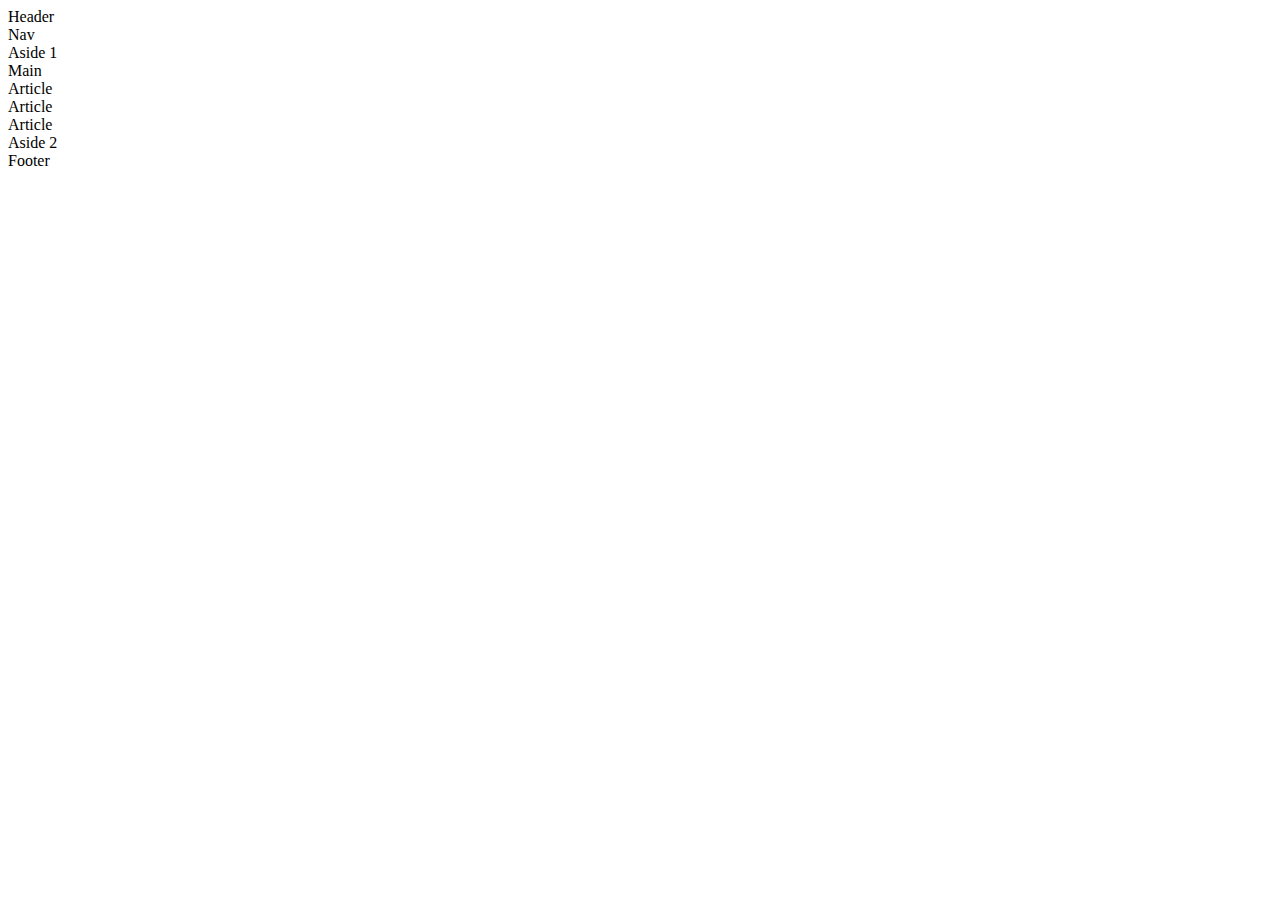
<file: practica1/index.html>
<!DOCTYPE html>
<html lang="en">
  <head>
    <meta charset="UTF-8" />
    <meta name="viewport" content="width=device-width, initial-scale=1.0" />
    <title>Practica 1</title>
  </head>
  <body>
    <header>
      Header
      <nav>Nav</nav>
    </header>

    <aside>Aside 1</aside>
    <main>
      Main
      <article>Article</article>
      <article>Article</article>
      <article>Article</article>
    </main>
    <aside>Aside 2</aside>

    <footer>Footer</footer>
  </body>
</html>
</file>
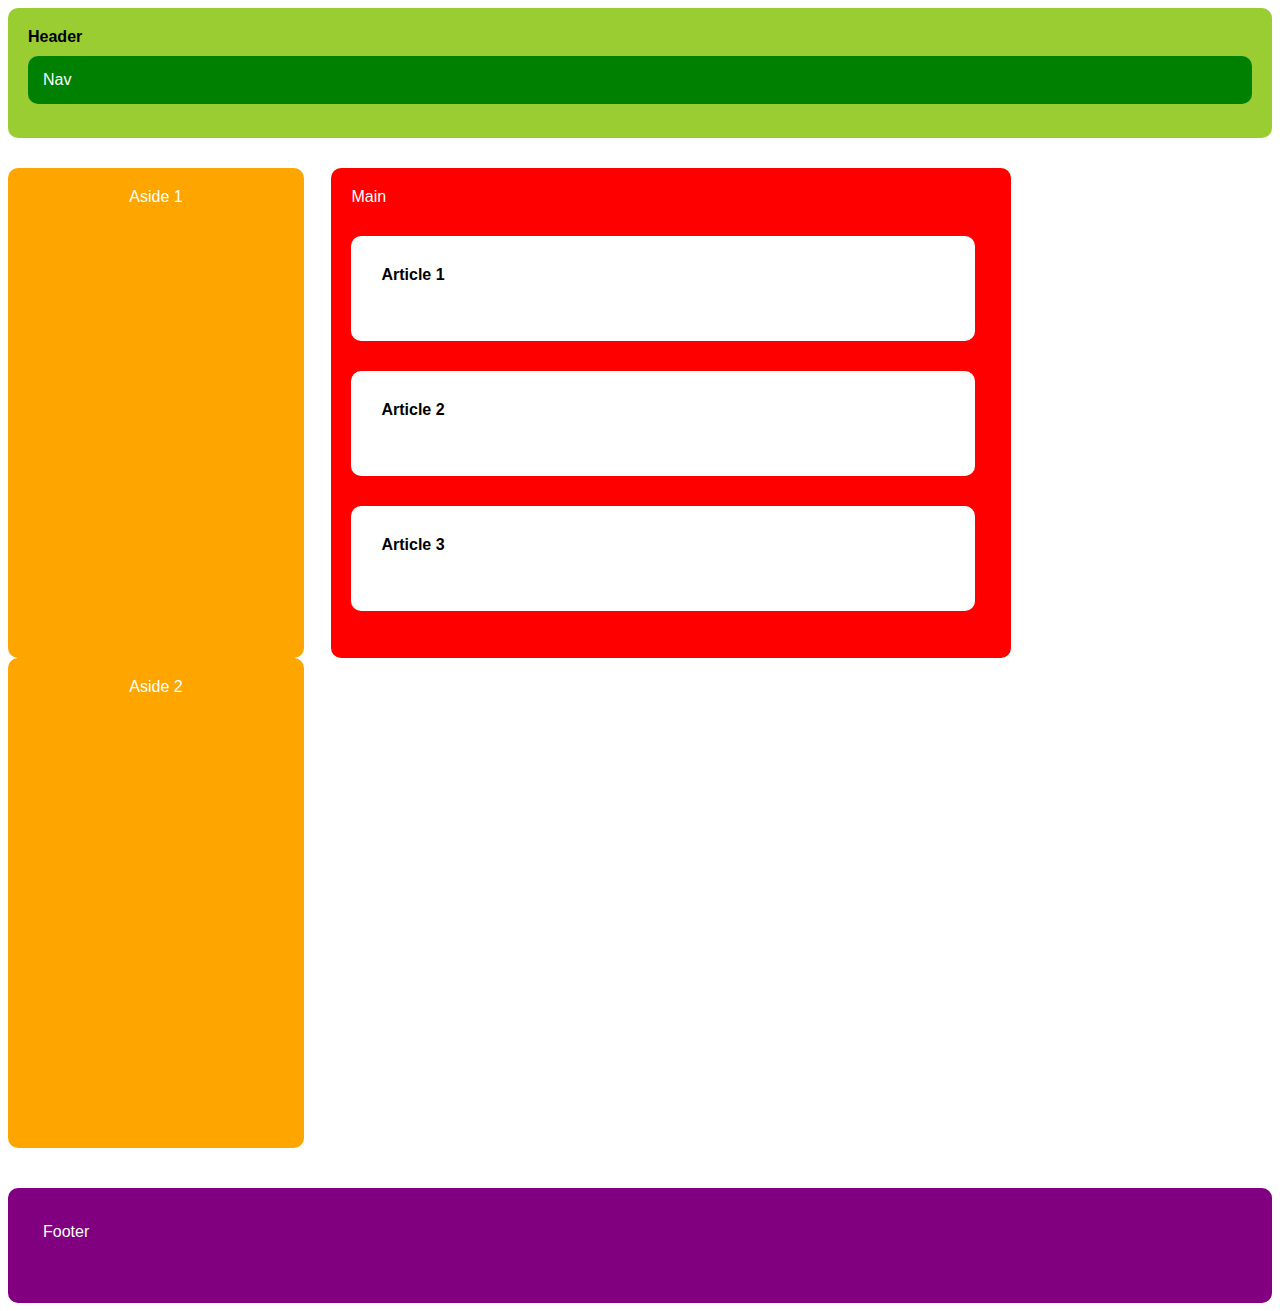
<file: practica2/index.html>
<!DOCTYPE html>
<html lang="en">
  <head>
    <meta charset="UTF-8" />
    <meta name="viewport" content="width=device-width, initial-scale=1.0" />
    <title>Document</title>
    <link rel="stylesheet" href="styles.css" />
  </head>
  <body>
    <header class="header__box">
      Header
      <nav>Nav</nav>
    </header>

    <div class="middleSection">
      <aside class="aside1">Aside 1</aside>
      <main class="main">
        Main
        <article>Article 1</article>
        <article>Article 2</article>
        <article>Article 3</article>
      </main>
      <aside class="aside1">Aside 2</aside>
    </div>

    <footer>Footer</footer>
  </body>
</html>
</file>
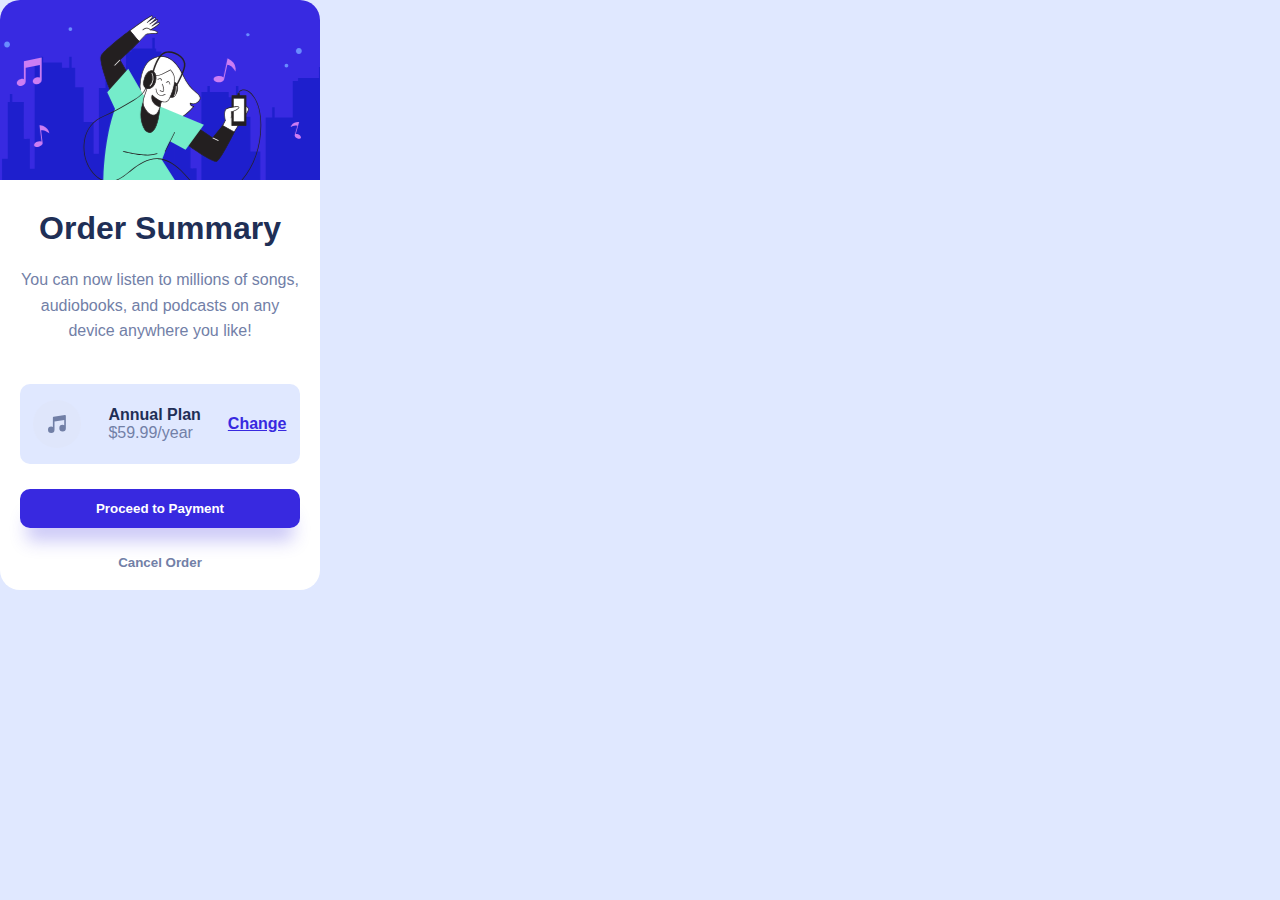
<file: practica3/index.html>
<!DOCTYPE html>
<html lang="en">
  <head>
    <meta charset="UTF-8" />
    <meta name="viewport" content="width=device-width, initial-scale=1.0" />
    <link rel="stylesheet" href="styles.css" />
    <title>Document</title>
  </head>
  <body>
    <main class="main__container">
      <section class="order-card__container">
        <article class="order-card__img"></article>
        <article class="order-card__info">
          <h1 class="info__title">Order Summary</h1>
          <p class="info__paragraph">
            You can now listen to millions of songs, audiobooks, and podcasts on
            any device anywhere you like!
          </p>
          <div class="info__summary">
            <img
              src="images/icon-music.svg"
              alt="icono-musica"
              class="summary__icon"
            />
            <div class="summary__detail">
              <h3>Annual Plan</h3>
              <span>$59.99/year</span>
            </div>
            <a href="" class="summary__change">Change</a>
          </div>
          <button class="button button-payment">Proceed to Payment</button>
          <button class="button button-cancel">Cancel Order</button>
        </article>
      </section>
    </main>
  </body>
</html>
</file>
<file: practica2/styles.css>
* {
    font-family: sans-serif;
    border-radius: 10px;
  }
  
  .header__box {
    background: yellowgreen;
    padding: 20px;
    font-weight: bold;
    height: 10vh;
  }
  
  nav {
    background: green;
    padding: 15px;
    color: white;
    font-weight: normal;
    margin-top: 10px;
  }
  
  aside {
    background: orange;
    display: inline-block;
    height: 50vh;
  width: 20vw;
  padding: 20px;
  }
  
  main {
    background: red;
    display: inline-table;
    width: 50vw;
    height: 50vh;
    padding: 20px;
    margin-left: 23px;
    margin-right: 23px;
    color: white;
  }
  
  article {
    width: 44vw;
    height: 5vh;
    margin-top: 30px;
    padding: 30px;
    background: white;
    color: black;
    font-weight: bold;
  }
  
  footer {
    background: purple;
    padding: 35px;
    margin-top: 40px;
    color: white;
    height: 45px;
  }
  
  .aside1 {
    color: white;
    text-align: center;
  }
  
  .middleSection {
    margin-top: 30px;
  }
</file>
<file: practica3/styles.css>
* {
  font-family: sans-serif;
  box-sizing: border-box;
  margin: 0;
  padding: 0;
}

button {
  border: none;
  background: none;
  width: 100%;
  font-weight: 700;
  cursor: pointer;
  padding: 12px 24px;
  margin: 5px 0;
}

.main__container {
  width: 100vw;
  height: 100vh;
  background: hsl(225, 100%, 94%);
  /* display: flex; */
  justify-content: center;
  align-items: center;
}

.order-card__container {
  width: 320px;
  height: 590px;
  background-color: white;
  border-radius: 20px;
}

.order-card__img {
  background-image: url(./images/illustration-hero.svg);
  background-position: center;
  background-repeat: no-repeat;
  background-size: cover;
  width: 100%;
  height: 180px;
  border-radius: 20px 20px 0 0;
}

.order-card__info {
  padding: 15px 20px; /*Arriba-abajo(15px) costados(20px)*/
  text-align: center;
}

.info__title {
  font-weight: 900;
  color: hsl(223, 47%, 23%);
  margin-top: 15px;
}

.info__paragraph {
  margin: 20px 0;
  color: hsl(224, 23%, 55%);
  line-height: 1.6rem;
}

.info__summary {
  display: inline-flex;
  justify-content: space-around; /*Para dejar espacios entra cada elemento*/
  align-items: center;
  width: 100%;
  height: 80px;
  background-color: hsl(225, 100%, 94%);
  border-radius: 10px;
  margin: 20px 0;
}

.summary__detail {
  text-align: left;
}

.summary__detail > h3 {
  font-weight: 900;
  font-size: 1rem;
  color: hsl(223, 47%, 23%);
}

.summary__detail > span {
  color: hsl(224, 23%, 55%);
}

.summary__change {
  color: hsl(245, 75%, 52%);
  font-weight: 700;
}

.summary__change:active {
  color: hsl(224, 23%, 55%);
}

.button-payment {
  background-color: hsl(245, 75%, 52%);
  border-radius: 10px;
  color: white;
  box-shadow: 0px 20px 17px -7px rgba(56, 41, 224, 0.26);
  margin-bottom: 10px;
}

.button-payment:active {
  background-color: white;
  color: hsl(245, 75%, 52%);
  border: 1px solid hsl(245, 75%, 52%);
}

.button-cancel {
  color: hsl(224, 23%, 55%);
  font-weight: 800;
}

.button-cancel:active {
  background-color: white;
  color: hsl(224, 23%, 55%);
  border: 1px solid hsl(224, 23%, 55%);
  border-radius: 10px;
}
</file>
